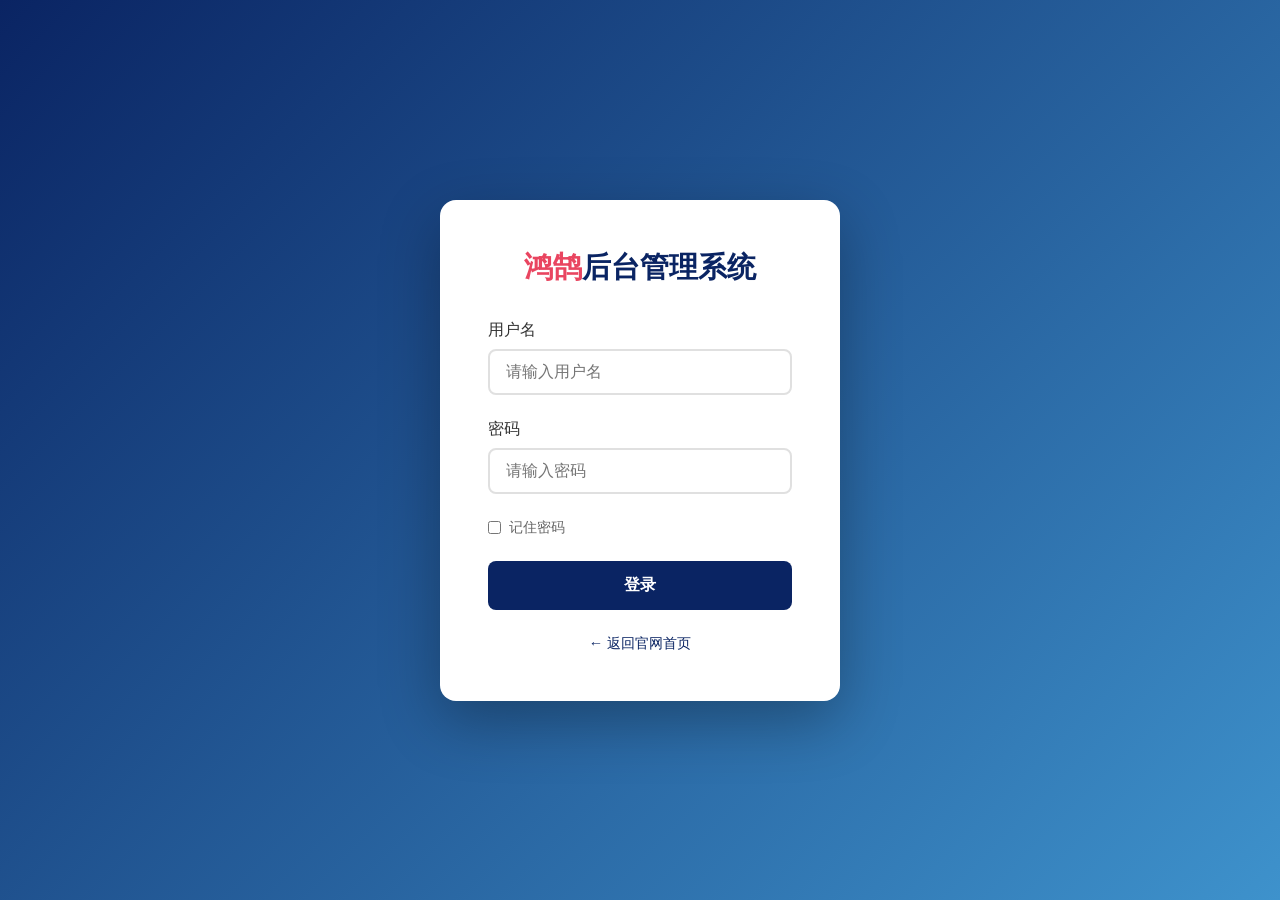
<file: admin-login.html>
<!DOCTYPE html>
<html lang="zh-CN">
<head>
    <meta charset="UTF-8">
    <meta name="viewport" content="width=device-width, initial-scale=1.0">
    <title>后台登录 - 鸿鹄国际旅行社</title>
    <style>
        * { margin: 0; padding: 0; box-sizing: border-box; }
        body { font-family: 'PingFang SC', 'Microsoft YaHei', sans-serif; min-height: 100vh; display: flex; align-items: center; justify-content: center; background: linear-gradient(135deg, #0A2463 0%, #3E92CC 100%); }
        .login-container { background: #fff; padding: 3rem; border-radius: 16px; box-shadow: 0 20px 60px rgba(0, 0, 0, 0.3); width: 100%; max-width: 400px; margin: 1rem; }
        .logo { text-align: center; margin-bottom: 2rem; }
        .logo h1 { color: #0A2463; font-size: 1.8rem; }
        .logo span { color: #E94560; }
        .form-group { margin-bottom: 1.5rem; }
        .form-group label { display: block; color: #333; margin-bottom: 0.5rem; font-weight: 500; }
        .form-group input { width: 100%; padding: 12px 16px; border: 2px solid #e0e0e0; border-radius: 8px; font-size: 1rem; transition: border-color 0.3s ease; }
        .form-group input:focus { outline: none; border-color: #0A2463; }
        .remember { display: flex; align-items: center; margin-bottom: 1.5rem; }
        .remember input { margin-right: 0.5rem; }
        .remember label { color: #666; font-size: 0.9rem; }
        .login-btn { width: 100%; padding: 14px; background: #0A2463; color: #fff; border: none; border-radius: 8px; font-size: 1rem; font-weight: 600; cursor: pointer; transition: background 0.3s ease; }
        .login-btn:hover { background: #0d3377; }
        .error { color: #E94560; font-size: 0.9rem; margin-top: 0.5rem; display: none; }
        .back-link { text-align: center; margin-top: 1.5rem; }
        .back-link a { color: #0A2463; text-decoration: none; font-size: 0.9rem; }
        .back-link a:hover { text-decoration: underline; }
    </style>
</head>
<body>
    <div class="login-container">
        <div class="logo">
            <h1><span>鸿鹄</span>后台管理系统</h1>
        </div>
        <form id="loginForm">
            <div class="form-group">
                <label>用户名</label>
                <input type="text" id="username" placeholder="请输入用户名" required>
            </div>
            <div class="form-group">
                <label>密码</label>
                <input type="password" id="password" placeholder="请输入密码" required>
            </div>
            <div class="remember">
                <input type="checkbox" id="remember">
                <label for="remember">记住密码</label>
            </div>
            <div class="error" id="errorMsg">用户名或密码错误</div>
            <button type="submit" class="login-btn">登录</button>
        </form>
        <div class="back-link">
            <a href="index.html">← 返回官网首页</a>
        </div>
    </div>

    <script>
        // 默认管理员账号
        const DEFAULT_ADMIN = { username: 'admin', password: 'admin123' };

        // 获取存储的管理员信息
        function getAdminCredentials() {
            const stored = localStorage.getItem('hh_admin');
            if (stored) {
                try {
                    return JSON.parse(stored);
                } catch (e) {
                    return DEFAULT_ADMIN;
                }
            }
            return DEFAULT_ADMIN;
        }

        // 保存管理员信息
        function saveAdminCredentials(creds) {
            localStorage.setItem('hh_admin', JSON.stringify(creds));
        }

        // 检查是否已登录
        function checkLogin() {
            const session = localStorage.getItem('hh_admin_session');
            if (session) {
                try {
                    const data = JSON.parse(session);
                    if (data.expiresAt > Date.now()) {
                        window.location.href = 'admin.html';
                        return true;
                    }
                } catch (e) {}
            }
            return false;
        }

        // 登录表单提交
        document.getElementById('loginForm').addEventListener('submit', function(e) {
            e.preventDefault();
            const username = document.getElementById('username').value;
            const password = document.getElementById('password').value;
            const errorMsg = document.getElementById('errorMsg');
            
            const admin = getAdminCredentials();
            
            if (username === admin.username && password === admin.password) {
                // 登录成功
                const session = {
                    username: username,
                    token: Date.now().toString(),
                    expiresAt: Date.now() + (7 * 24 * 60 * 60 * 1000) // 7天有效期
                };
                localStorage.setItem('hh_admin_session', JSON.stringify(session));
                
                // 如果记住密码，保存凭证
                if (document.getElementById('remember').checked) {
                    saveAdminCredentials({ username, password });
                }
                
                errorMsg.style.display = 'none';
                window.location.href = 'admin.html';
            } else {
                errorMsg.style.display = 'block';
                document.getElementById('password').value = '';
            }
        });

        // 页面加载时检查
        checkLogin();
    </script>
</body>
</html>
</file>
